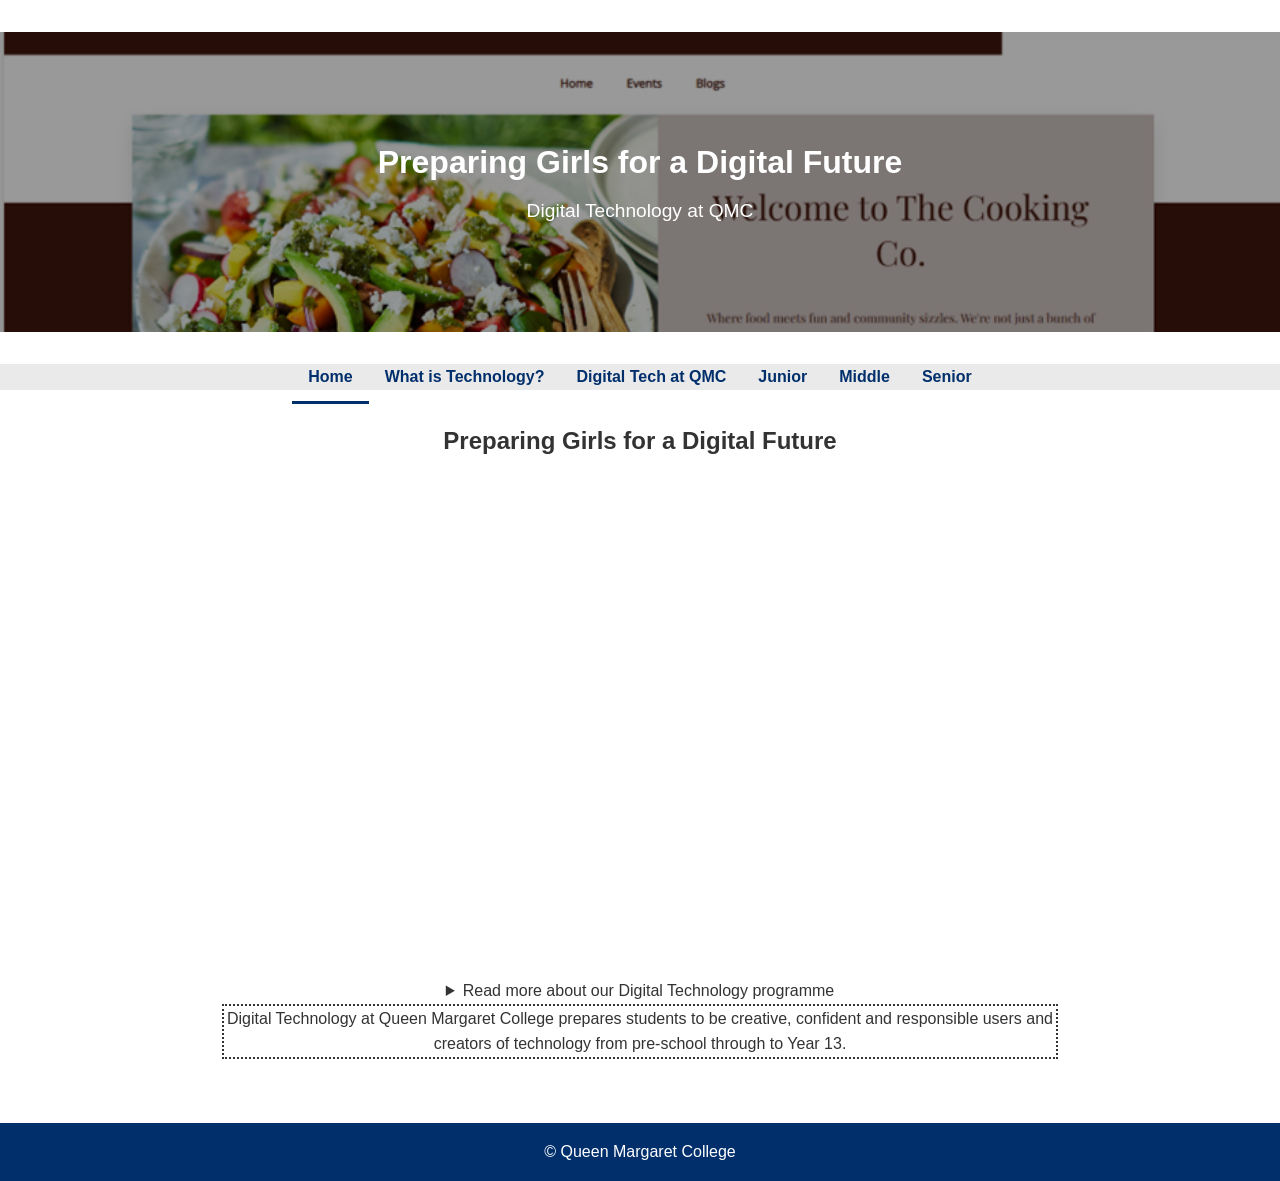
<file: index.html>
<!DOCTYPE html>
<html lang="en">
  <head>
    <meta charset="UTF-8">
    <title>Digital Technology | QMC</title>
    <link rel="stylesheet" href="css/styles.css">
    <link
      rel="stylesheet"
      href="https://cdn.jsdelivr.net/npm/swiper@11/swiper-bundle.min.css">

    <script
      src="https://cdn.jsdelivr.net/npm/swiper@11/swiper-bundle.min.js"></script>
  </head>
  <body>
    <div class="swiper banner-swiper">
      <div class="swiper-wrapper">

        <div class="swiper-slide">
          <img src="img1.png" alt="Banner 1">
          <div class="banner-text">
            <h2>Preparing Girls for a Digital Future</h2>
            <p>Digital Technology at QMC</p>
          </div>
        </div>

        <div class="swiper-slide">
          <img src="img2.png" alt="Banner 2">

          <div class="banner-text">
            <h2>Preparing Girls for a Digital Future</h2>
            <p>Digital Technology at QMC</p>
          </div>
        </div>

        <div class="swiper-slide">
          <img src="img3.png" alt="Banner 3">
          <div class="banner-text">
            <h2>Preparing Girls for a Digital Future</h2>
            <p>Digital Technology at QMC</p>
          </div>
        </div>

      </div>
    </div>

    <!-- Navigation -->
    <nav class="main-nav">
      <ul>
        <li><a href="index.html" class="active">Home</a></li>
        <li><a href="about.html">What is Technology?</a></li>
        <li><a href="digital-tech.html">Digital Tech at QMC</a></li>
        <li><a href="junior.html">Junior</a></li>
        <li><a href="middle.html">Middle</a></li>
        <li><a href="senior.html">Senior</a></li>
      </ul>
    </nav>
    <main>
      <section class="hero">
        <h2>Preparing Girls for a Digital Future</h2>

        <div class="video-container">
          <iframe src="https://www.youtube.com/embed/nKIu9yen5nc"
            title="QMC Digital Technology video"
            frameborder="0"
            allowfullscreen></iframe>
        </div>
        <details>
          <summary>Read more about our Digital Technology programme</summary>
          <p class="one">
            At Queen Margaret College, we are committed to preparing our students
            for a digital future. Our Digital Technology programme is designed
            to equip</p>
        </details>
        <p class="two">
          Digital Technology at Queen Margaret College prepares students to be
          creative, confident and responsible users and creators of technology
          from pre‑school through to Year 13.
        </p>
      </section>
    </main>

    <footer class="site-footer">
      <p>© Queen Margaret College</p>
    </footer>
    <script>
new Swiper('.banner-swiper', {
  loop: true,
  autoplay: {
    delay: 3000,
  },
  pagination: {
    el: '.swiper-pagination',
    clickable: true,
  },
});
</script>
  </body>
</html>
</file>
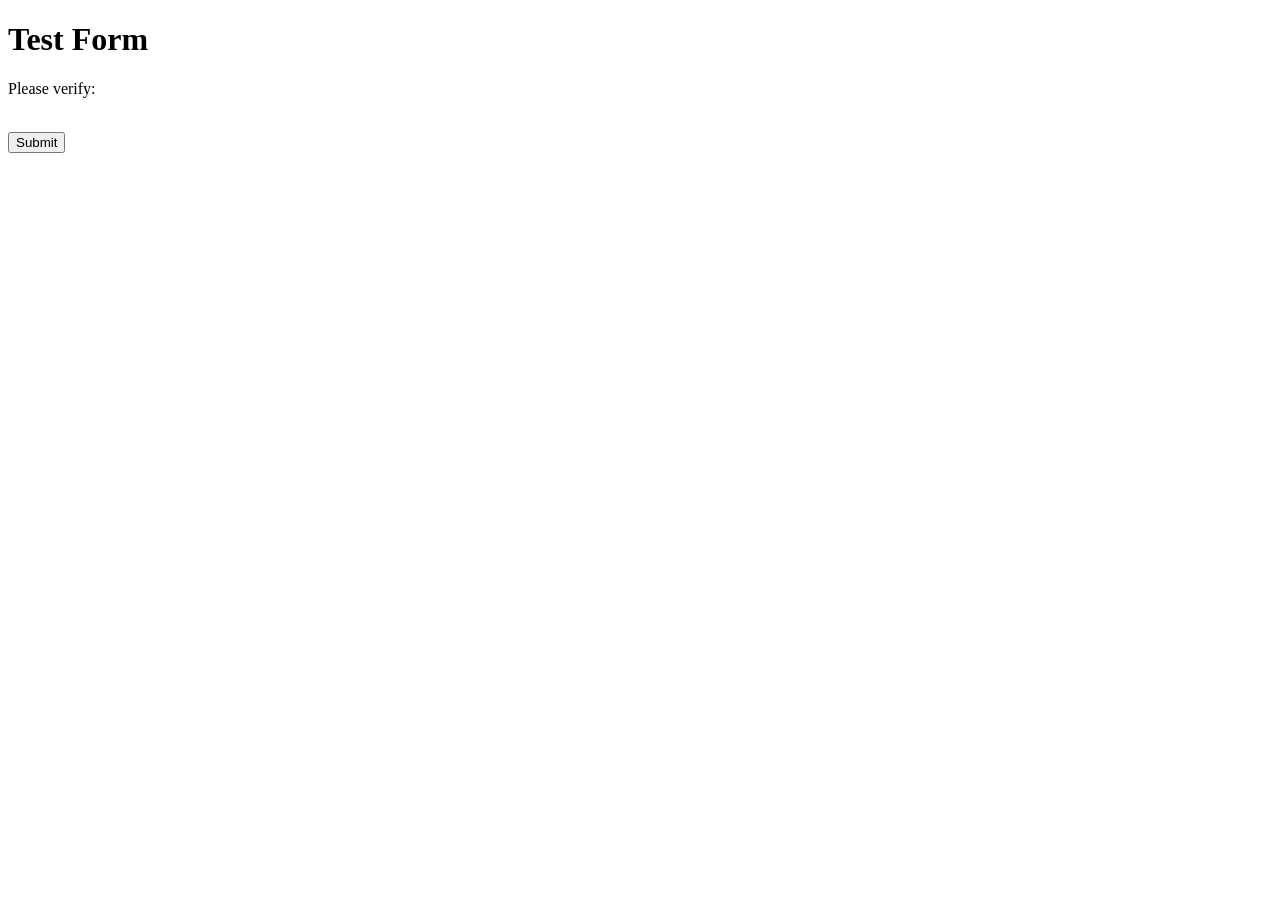
<file: captchaTest/index.html>
<!DOCTYPE html>
<html>
<head>
  <title>Home - CAPTCHA Test</title>

  <!-- Load reCAPTCHA -->
  <script src="https://www.google.com/recaptcha/api.js" async defer></script>

  <script>
    window.onload = function() {
      // If already completed, hide CAPTCHA
      if (localStorage.getItem("captchaDone")) {
        document.getElementById("captcha").style.display = "none";
        document.getElementById("status").innerText = "✅ Already verified";
      }
    };

    function captchaDone() {
      localStorage.setItem("captchaDone", "true");

      document.getElementById("captcha").style.display = "none";
      document.getElementById("status").innerText = "✅ Verification complete!";
    }
  </script>
</head>

<body>
  <h1>Test Form</h1>

  <p id="status">Please verify:</p>

  <form action="success.html">
    
    <div id="captcha" class="g-recaptcha"
         data-sitekey="6LdiQvssAAAAAMoTmeI1WAfojE-sRMDOX-3CAPB9"
         data-callback="captchaDone"></div>

    <br>
    <button type="submit">Submit</button>
  </form>

</body>
</html>
</file>
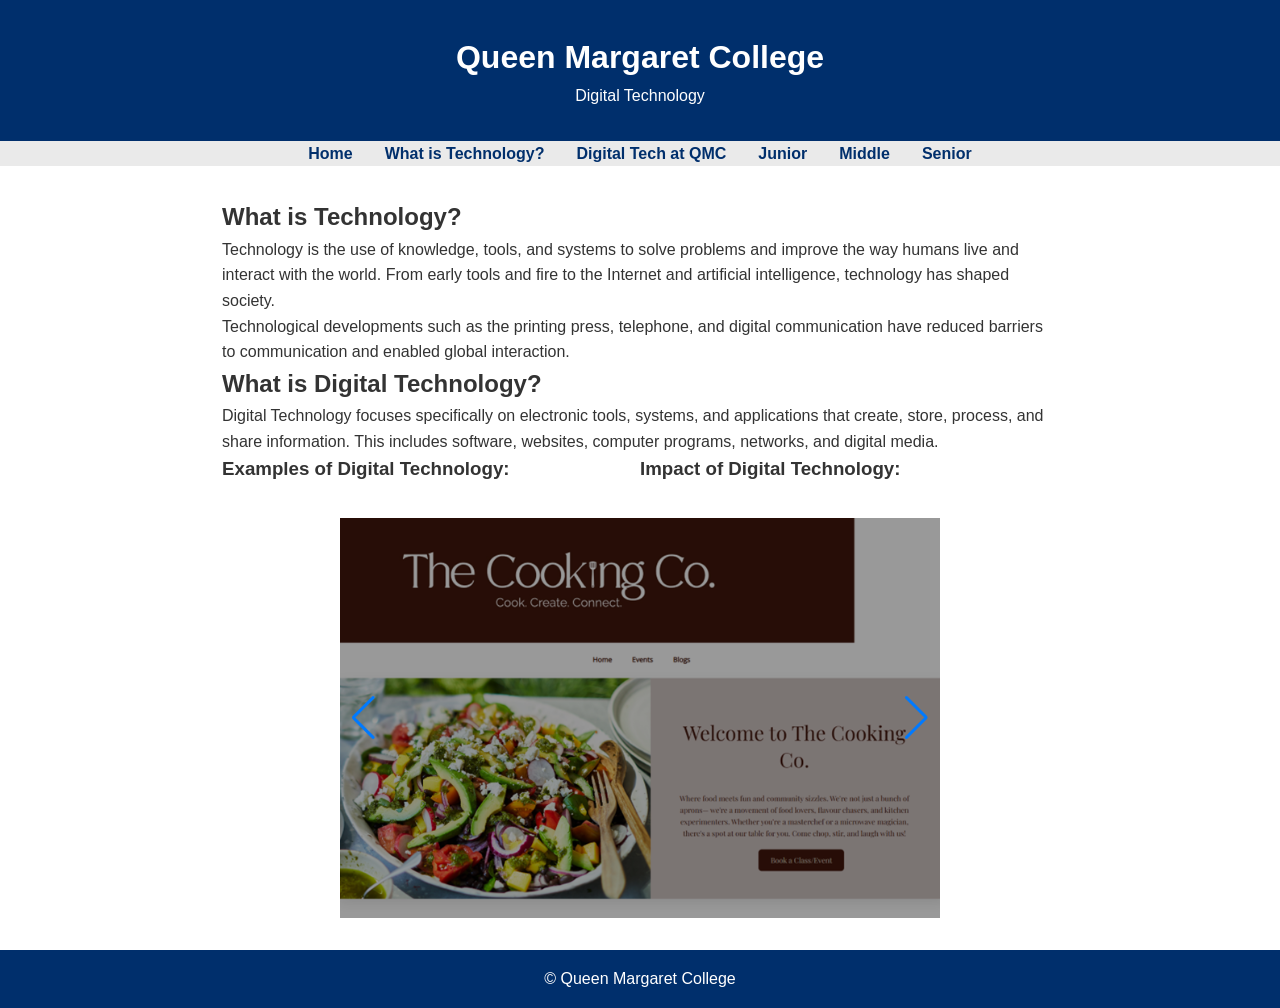
<file: about.html>
<!DOCTYPE html>
<html lang="en">
  <head>
    <meta charset="UTF-8">
    <title>Digital Technology | QMC</title>
    <link rel="stylesheet" href="css/styles.css">
    <link rel="stylesheet"
      href="https://cdn.jsdelivr.net/npm/swiper@11/swiper-bundle.min.css" />
    <script
      src="https://cdn.jsdelivr.net/npm/swiper@11/swiper-bundle.min.js"></script>
  </head>
  <body>

    <header class="site-header">
      <h1>Queen Margaret College</h1>
      <p>Digital Technology</p>
    </header>

    <!-- Navigation -->
    <nav class="main-nav">
      <ul>
        <li><a href="index.html">Home</a></li>
        <li><a href="about.html">What is Technology?</a></li>
        <li><a href="digital-tech.html">Digital Tech at QMC</a></li>
        <li><a href="junior.html">Junior</a></li>
        <li><a href="middle.html">Middle</a></li>
        <li><a href="senior.html">Senior</a></li>
      </ul>
    </nav>

    <main>
      <section>
        <h2>What is Technology?</h2>

        <p>
          Technology is the use of knowledge, tools, and systems to solve
          problems
          and improve the way humans live and interact with the world. From
          early
          tools and fire to the Internet and artificial intelligence, technology
          has shaped society.
        </p>

        <p>
          Technological developments such as the printing press, telephone, and
          digital communication have reduced barriers to communication and
          enabled
          global interaction.
        </p>

        <h2>What is Digital Technology?</h2>

        <p>
          Digital Technology focuses specifically on electronic tools, systems,
          and applications that create, store, process, and share information.
          This includes software, websites, computer programs, networks, and
          digital media.
        </p>

        <div class="leftHalf">
          <h3>Examples of Digital Technology:</h3>
        </div>
        <div class="rightHalf">
          <h3>Impact of Digital Technology:</h3>
        </div>

        <!-- Future image placeholder -->
        <div class="future-placeholder">

        </div>

      </section>
    </main>
    <div class="swiper">
      <div class="swiper-wrapper">

        <div class="swiper-slide">
          <img src="img1.png" alt="Image 1">
        </div>

        <div class="swiper-slide">
          <img src="img2.png" alt="Image 2">
        </div>

        <div class="swiper-slide">
          <img src="img3.png" alt="Image 3">
        </div>

      </div>

      <!-- Arrows -->
      <div class="swiper-button-prev"></div>
      <div class="swiper-button-next"></div>
    </div>

    <footer class="site-footer">
      <p>© Queen Margaret College</p>
    </footer>
    <script>
      new Swiper('.swiper', {
        loop: true,
        navigation: {
        nextEl: '.swiper-button-next',
        prevEl: '.swiper-button-prev',
      },
    });
  </script>
  </body>
</html>
</file>
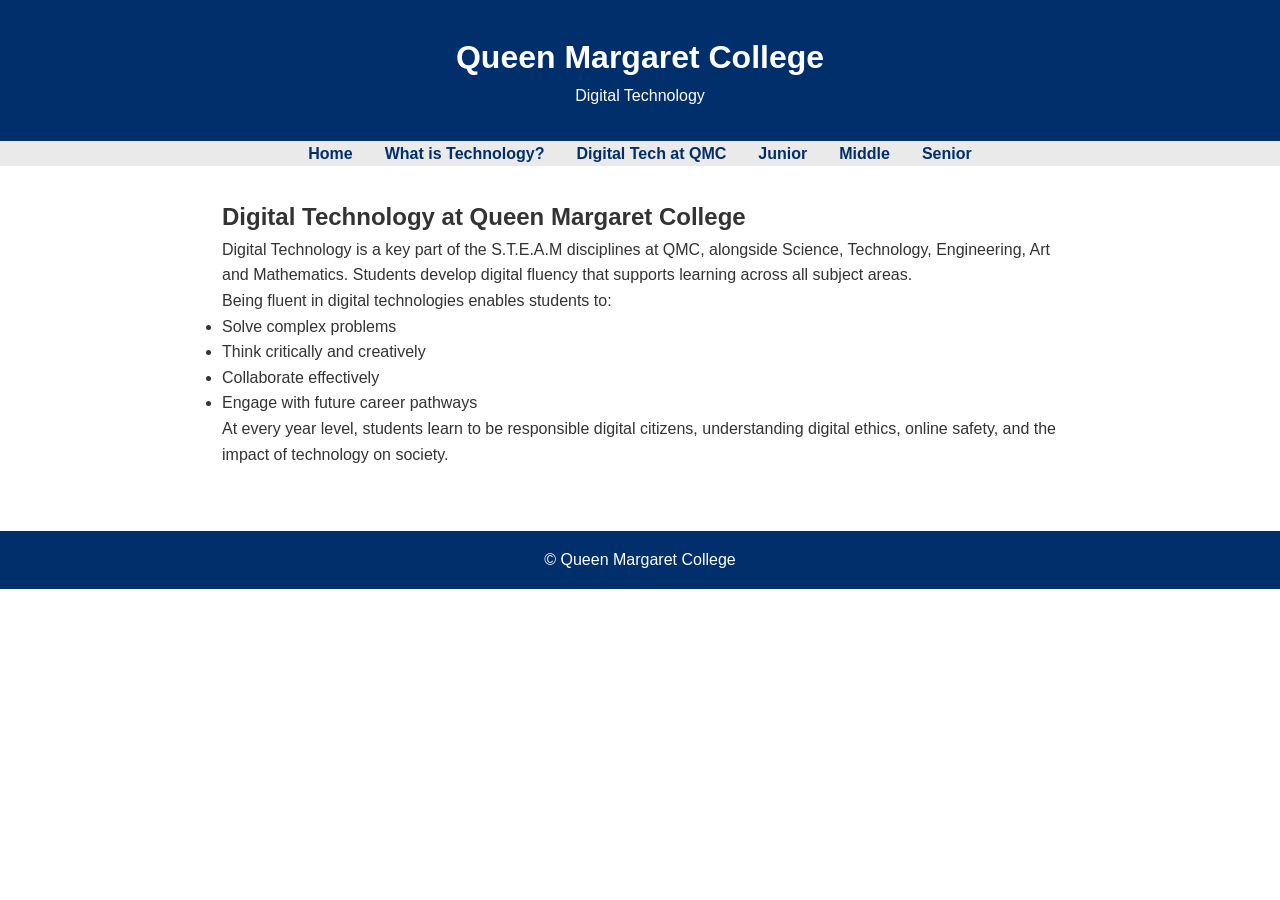
<file: digital-tech.html>
<!DOCTYPE html>
<html lang="en">
<head>
  <meta charset="UTF-8">
  <title>Digital Technology | QMC</title>
  <link rel="stylesheet" href="css/styles.css">
</head>
<body>

<header class="site-header">
  <h1>Queen Margaret College</h1>
  <p>Digital Technology</p>
</header>

<!-- Navigation -->
<nav class="main-nav">
  <ul>
    <li><a href="index.html">Home</a></li>
    <li><a href="about.html">What is Technology?</a></li>
    <li><a href="digital-tech.html">Digital Tech at QMC</a></li>
    <li><a href="junior.html">Junior</a></li>
    <li><a href="middle.html">Middle</a></li>
    <li><a href="senior.html">Senior</a></li>
  </ul>
</nav>
<main>
  <section>
    <h2>Digital Technology at Queen Margaret College</h2>

    <p>
      Digital Technology is a key part of the S.T.E.A.M disciplines at QMC,
      alongside Science, Technology, Engineering, Art and Mathematics.
      Students develop digital fluency that supports learning across all
      subject areas.
    </p>

    <p>
      Being fluent in digital technologies enables students to:
    </p>

    <ul>
      <li>Solve complex problems</li>
      <li>Think critically and creatively</li>
      <li>Collaborate effectively</li>
      <li>Engage with future career pathways</li>
    </ul>

    <p>
      At every year level, students learn to be responsible digital citizens,
      understanding digital ethics, online safety, and the impact of
      technology on society.
    </p>
  </section>
</main>

<footer class="site-footer">
  <p>© Queen Margaret College</p>
</footer>

</body>
</html>
</file>
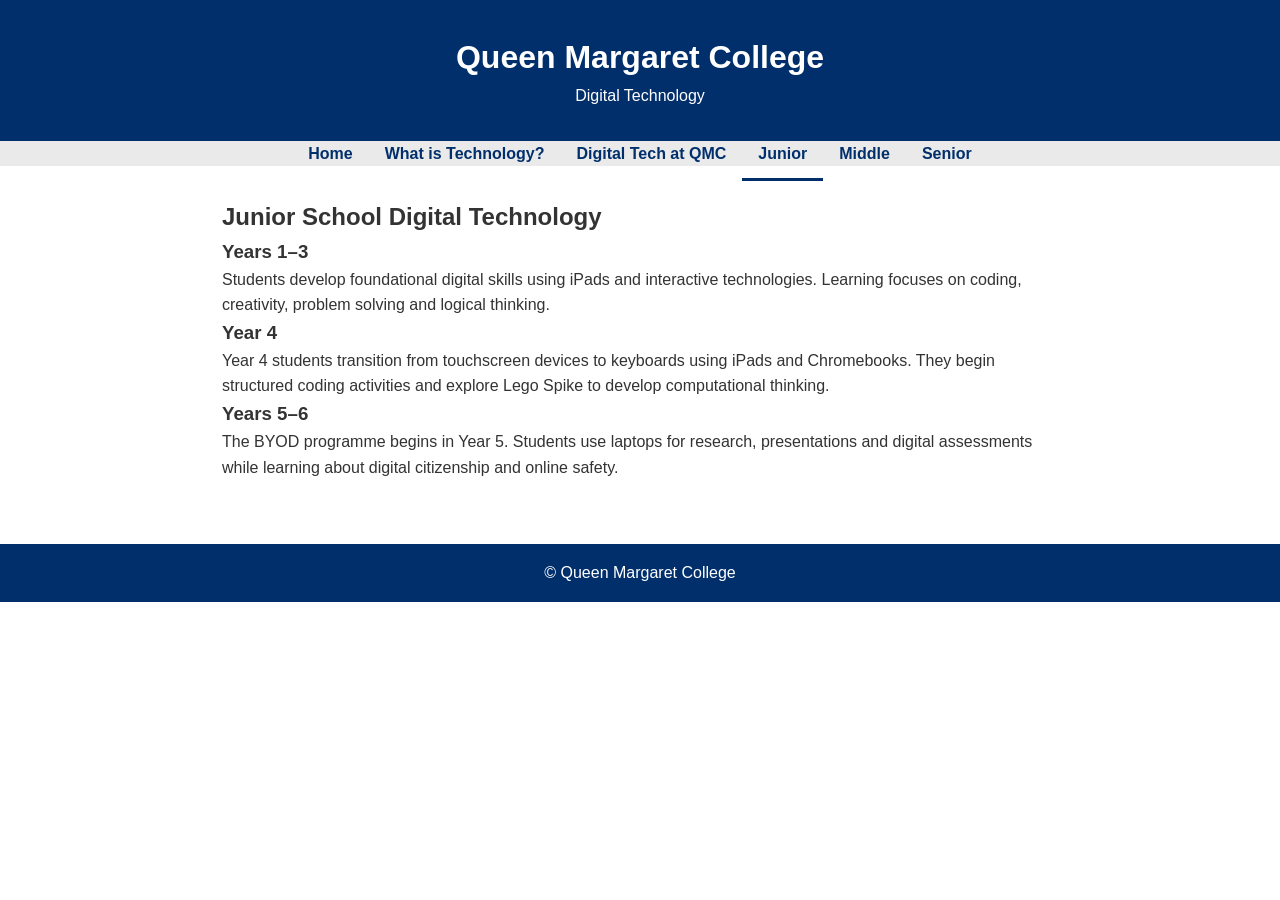
<file: junior.html>
<!DOCTYPE html>
<html lang="en">
<head>
  <meta charset="UTF-8">
  <title>Digital Technology | QMC</title>
  <link rel="stylesheet" href="css/styles.css">
</head>
<body>

<header class="site-header">
  <h1>Queen Margaret College</h1>
  <p>Digital Technology</p>
</header>

<!-- Navigation -->
<nav class="main-nav">
  <ul>
    <li><a href="index.html">Home</a></li>
    <li><a href="about.html">What is Technology?</a></li>
    <li><a href="digital-tech.html">Digital Tech at QMC</a></li>
    <li><a href="junior.html" class="active">Junior</a></li>
    <li><a href="middle.html">Middle</a></li>
    <li><a href="senior.html">Senior</a></li>
  </ul>
</nav>
<main>
  <section>
    <h2>Junior School Digital Technology</h2>

    <h3>Years 1–3</h3>
    <p>
      Students develop foundational digital skills using iPads and interactive
      technologies. Learning focuses on coding, creativity, problem solving
      and logical thinking.
    </p>

    <h3>Year 4</h3>
    <p>
      Year 4 students transition from touchscreen devices to keyboards using
      iPads and Chromebooks. They begin structured coding activities and
      explore Lego Spike to develop computational thinking.
    </p>

    <h3>Years 5–6</h3>
    <p>
      The BYOD programme begins in Year 5. Students use laptops for research,
      presentations and digital assessments while learning about digital
      citizenship and online safety.
    </p>
  </section>
</main>

<footer class="site-footer">
  <p>© Queen Margaret College</p>
</footer>

</body>
</html>
</file>
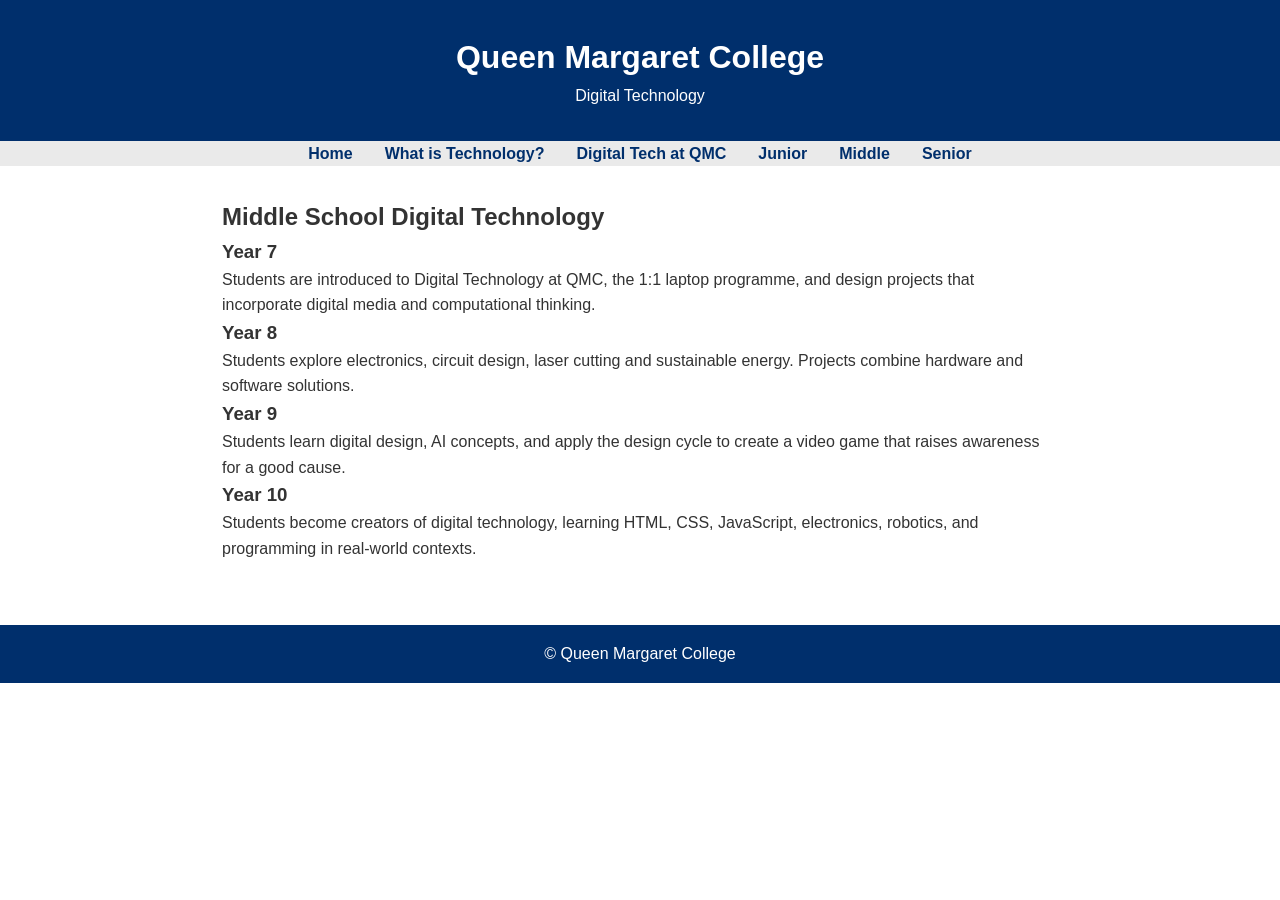
<file: middle.html>
<!DOCTYPE html>
<html lang="en">
<head>
  <meta charset="UTF-8">
  <title>Digital Technology | QMC</title>
  <link rel="stylesheet" href="css/styles.css">
</head>
<body>

<header class="site-header">
  <h1>Queen Margaret College</h1>
  <p>Digital Technology</p>
</header>

<!-- Navigation -->
<nav class="main-nav">
  <ul>
    <li><a href="index.html">Home</a></li>
    <li><a href="about.html">What is Technology?</a></li>
    <li><a href="digital-tech.html">Digital Tech at QMC</a></li>
    <li><a href="junior.html">Junior</a></li>
    <li><a href="middle.html">Middle</a></li>
    <li><a href="senior.html">Senior</a></li>
  </ul>
</nav>
<main>
  <section>
    <h2>Middle School Digital Technology</h2>

    <h3>Year 7</h3>
    <p>
      Students are introduced to Digital Technology at QMC, the 1:1 laptop
      programme, and design projects that incorporate digital media and
      computational thinking.
    </p>

    <h3>Year 8</h3>
    <p>
      Students explore electronics, circuit design, laser cutting and
      sustainable energy. Projects combine hardware and software solutions.
    </p>

    <h3>Year 9</h3>
    <p>
      Students learn digital design, AI concepts, and apply the design cycle
      to create a video game that raises awareness for a good cause.
    </p>

    <h3>Year 10</h3>
    <p>
      Students become creators of digital technology, learning HTML, CSS,
      JavaScript, electronics, robotics, and programming in real‑world contexts.
    </p>
  </section>
</main>

<footer class="site-footer">
  <p>© Queen Margaret College</p>
</footer>

</body>
</html>
</file>
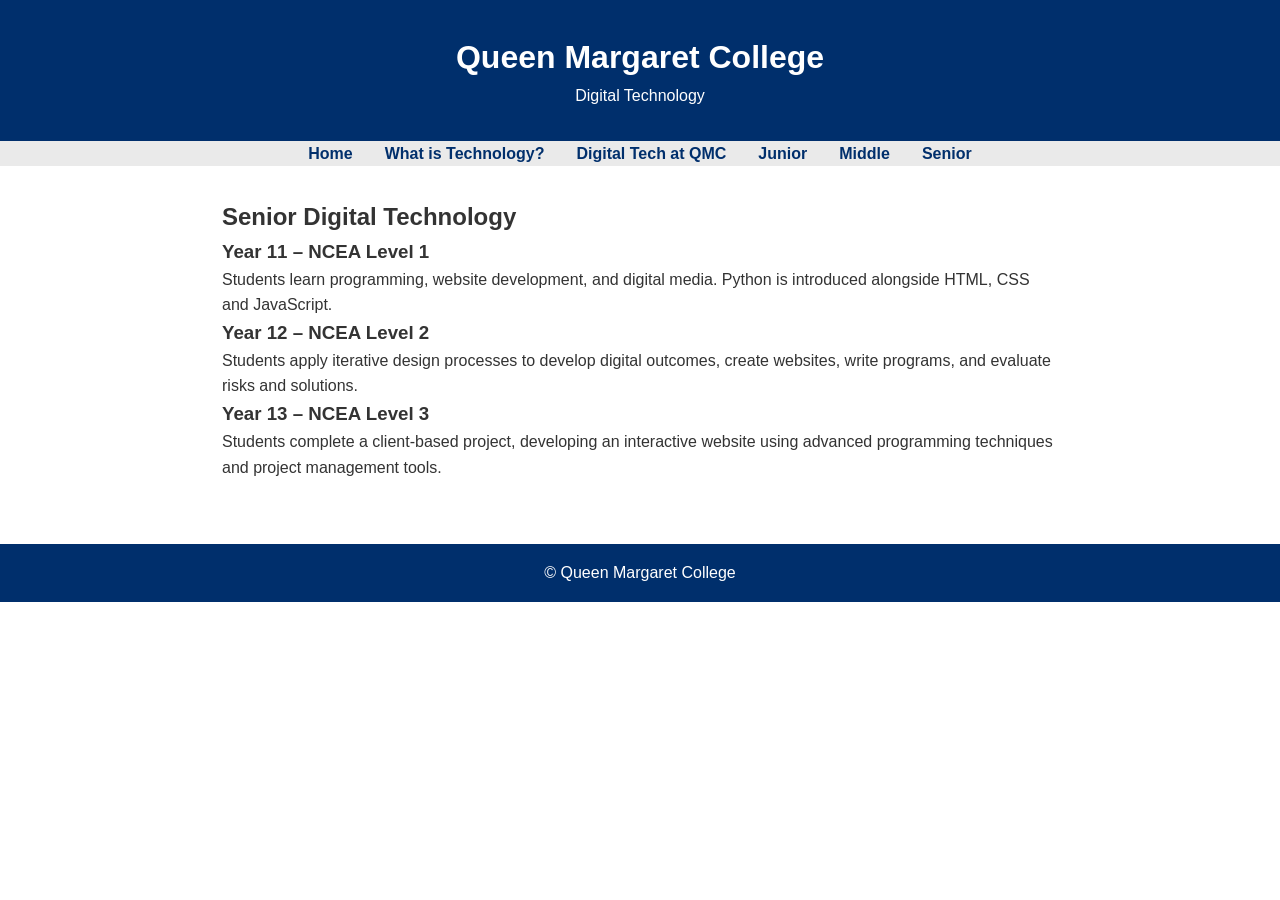
<file: senior.html>
<!DOCTYPE html>
<html lang="en">
<head>
  <meta charset="UTF-8">
  <title>Digital Technology | QMC</title>
  <link rel="stylesheet" href="css/styles.css">
</head>
<body>

<header class="site-header">
  <h1>Queen Margaret College</h1>
  <p>Digital Technology</p>
</header>

<!-- Navigation -->
<nav class="main-nav">
  <ul>
    <li><a href="index.html">Home</a></li>
    <li><a href="about.html">What is Technology?</a></li>
    <li><a href="digital-tech.html">Digital Tech at QMC</a></li>
    <li><a href="junior.html">Junior</a></li>
    <li><a href="middle.html">Middle</a></li>
    <li><a href="senior.html">Senior</a></li>
  </ul>
</nav>
<main>
  <section>
    <h2>Senior Digital Technology</h2>

    <h3>Year 11 – NCEA Level 1</h3>
    <p>
      Students learn programming, website development, and digital media.
      Python is introduced alongside HTML, CSS and JavaScript.
    </p>

    <h3>Year 12 – NCEA Level 2</h3>
    <p>
      Students apply iterative design processes to develop digital outcomes,
      create websites, write programs, and evaluate risks and solutions.
    </p>

    <h3>Year 13 – NCEA Level 3</h3>
    <p>
      Students complete a client‑based project, developing an interactive
      website using advanced programming techniques and project management
      tools.
    </p>
  </section>
</main>

<footer class="site-footer">
  <p>© Queen Margaret College</p>
</footer>

</body>
</html>
</file>
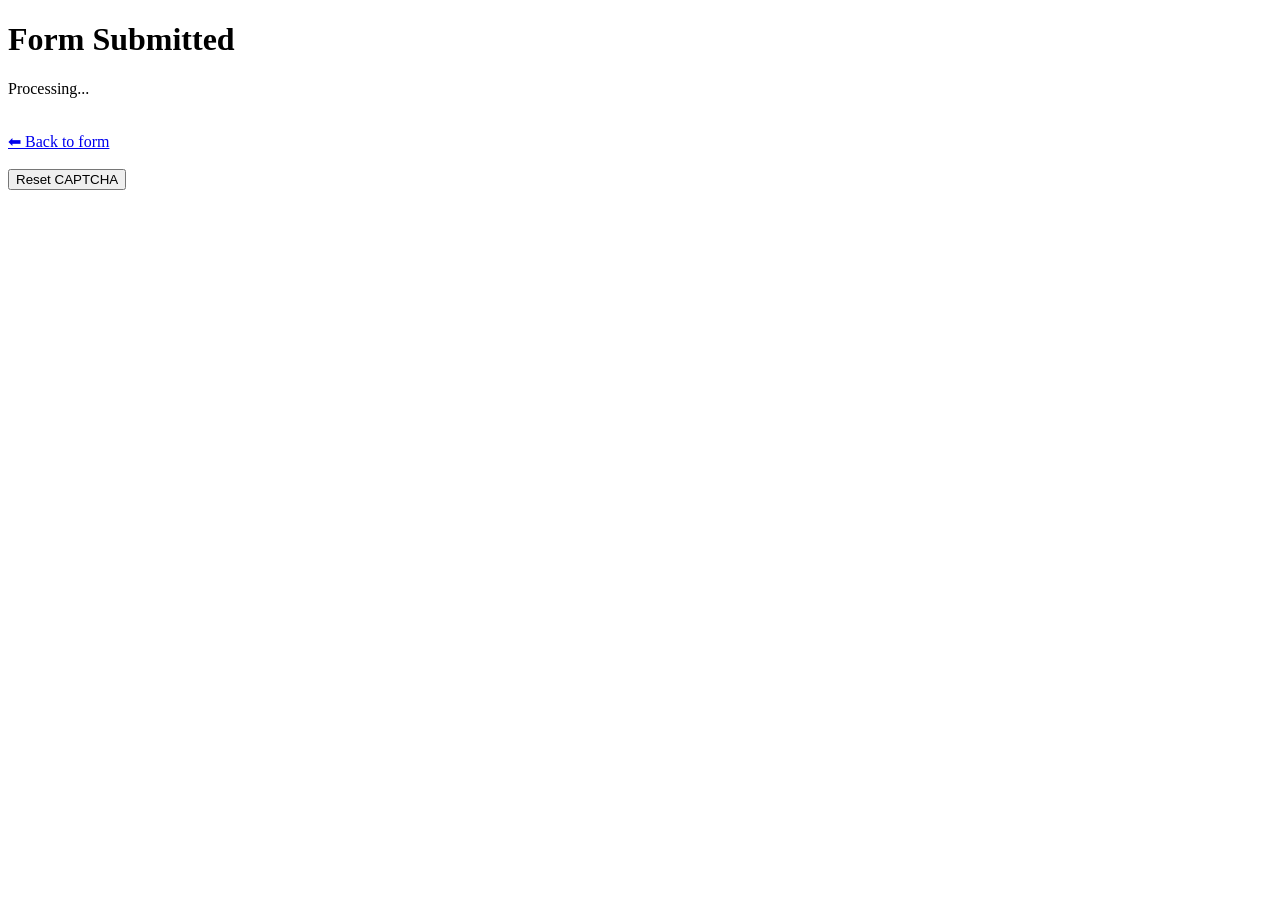
<file: captchaTest/success.html>
<!DOCTYPE html>
<html>
<head>
  <title>Success</title>

  <script>
    window.onload = function() {
      if (localStorage.getItem("captchaDone")) {
        document.getElementById("msg").innerText =
          "✅ You already passed CAPTCHA!";
      }
    };

    function resetCaptcha() {
      localStorage.removeItem("captchaDone");
      alert("CAPTCHA reset — go back and try again.");
    }
  </script>
</head>

<body>
  <h1>Form Submitted</h1>

  <p id="msg">Processing...</p>

  <br>
  <a href="index.html">⬅ Back to form</a>

  <br><br>

  <button onclick="resetCaptcha()">Reset CAPTCHA</button>

</body>
</html>
</file>
<file: css/styles.css>
* {
  margin: 0;
  padding: 0;
  box-sizing: border-box;
}

body {
  font-family: Arial, Helvetica, sans-serif;
  line-height: 1.6;
  color: #333;
}

.site-header {
  background: #002f6c;
  color: white;
  padding: 2rem;
  text-align: center;
}

.main-nav ul {
  display: flex;
  justify-content: center;
  list-style: none;
  background: #eaeaea;
}

.main-nav a {
  padding: 1rem;
  text-decoration: none;
  color: #002f6c;
  font-weight: bold;
}

.main-nav a:hover {
  background: #dcdcdc;
}

section {
  padding: 2rem;
  max-width: 900px;
  margin: auto;
}

.hero {
  text-align: center;
}

.video-container {
  margin: 1.5rem auto;
  position: relative;
  padding-bottom: 56.25%;
  height: 0;
  max-width: 800px;
}

.video-container iframe {
  position: absolute;
  width: 100%;
  height: 100%;
  left: 0;
  top: 0;
}

.course-list {
  list-style: square;
  padding-left: 1.5rem;
}

.future-feature {
  background: #f5f5f5;
  border-radius: 8px;
}

.site-footer {
  background: #002f6c;
  color: white;
  text-align: center;
  padding: 1rem;
  margin-top: 2rem;
}

.leftHalf {
  float: left;
  width: 50%;
}

.rightHalf {
  float: right;
  width: 50%;
}


.swiper {
  width: 600px;
  height: 400px;
  margin: 2rem auto;
}

.swiper img {
  width: 100%;
  height: 100%;
  object-fit: cover;
}

.banner-swiper {
  width: 100%;
  height: 300px;
}

.banner-swiper img {
  width: 100%;
  height: 100%;
  object-fit: cover;
}
.swiper-slide {
  position: relative;
}
.swiper-slide::before {
  content: "";
  position: absolute;
  inset: 0;
  background: rgba(0, 0, 0, 0.4); /* adjust darkness here */
  z-index: 1;
}
.banner-text {
  position: absolute;
  z-index: 2;          /* above the overlay */
  color: white;
  text-align: center;

  top: 50%;
  left: 50%;
  transform: translate(-50%, -50%);
}

.banner-text h2 {
  font-size: 2rem;
  margin-bottom: 0.5rem;
}

.banner-text p {
  font-size: 1.2rem;
}


.main-nav {
  position: sticky;
  top: 0;
  z-index: 100;
}

.main-nav a.active {
  border-bottom: 3px solid #002f6c;
}

p.one {
  border-style: solid;
  border-width: 5px;
}

p.two {
  border-style: dotted;
  border-width: 2px;
}
</file>
